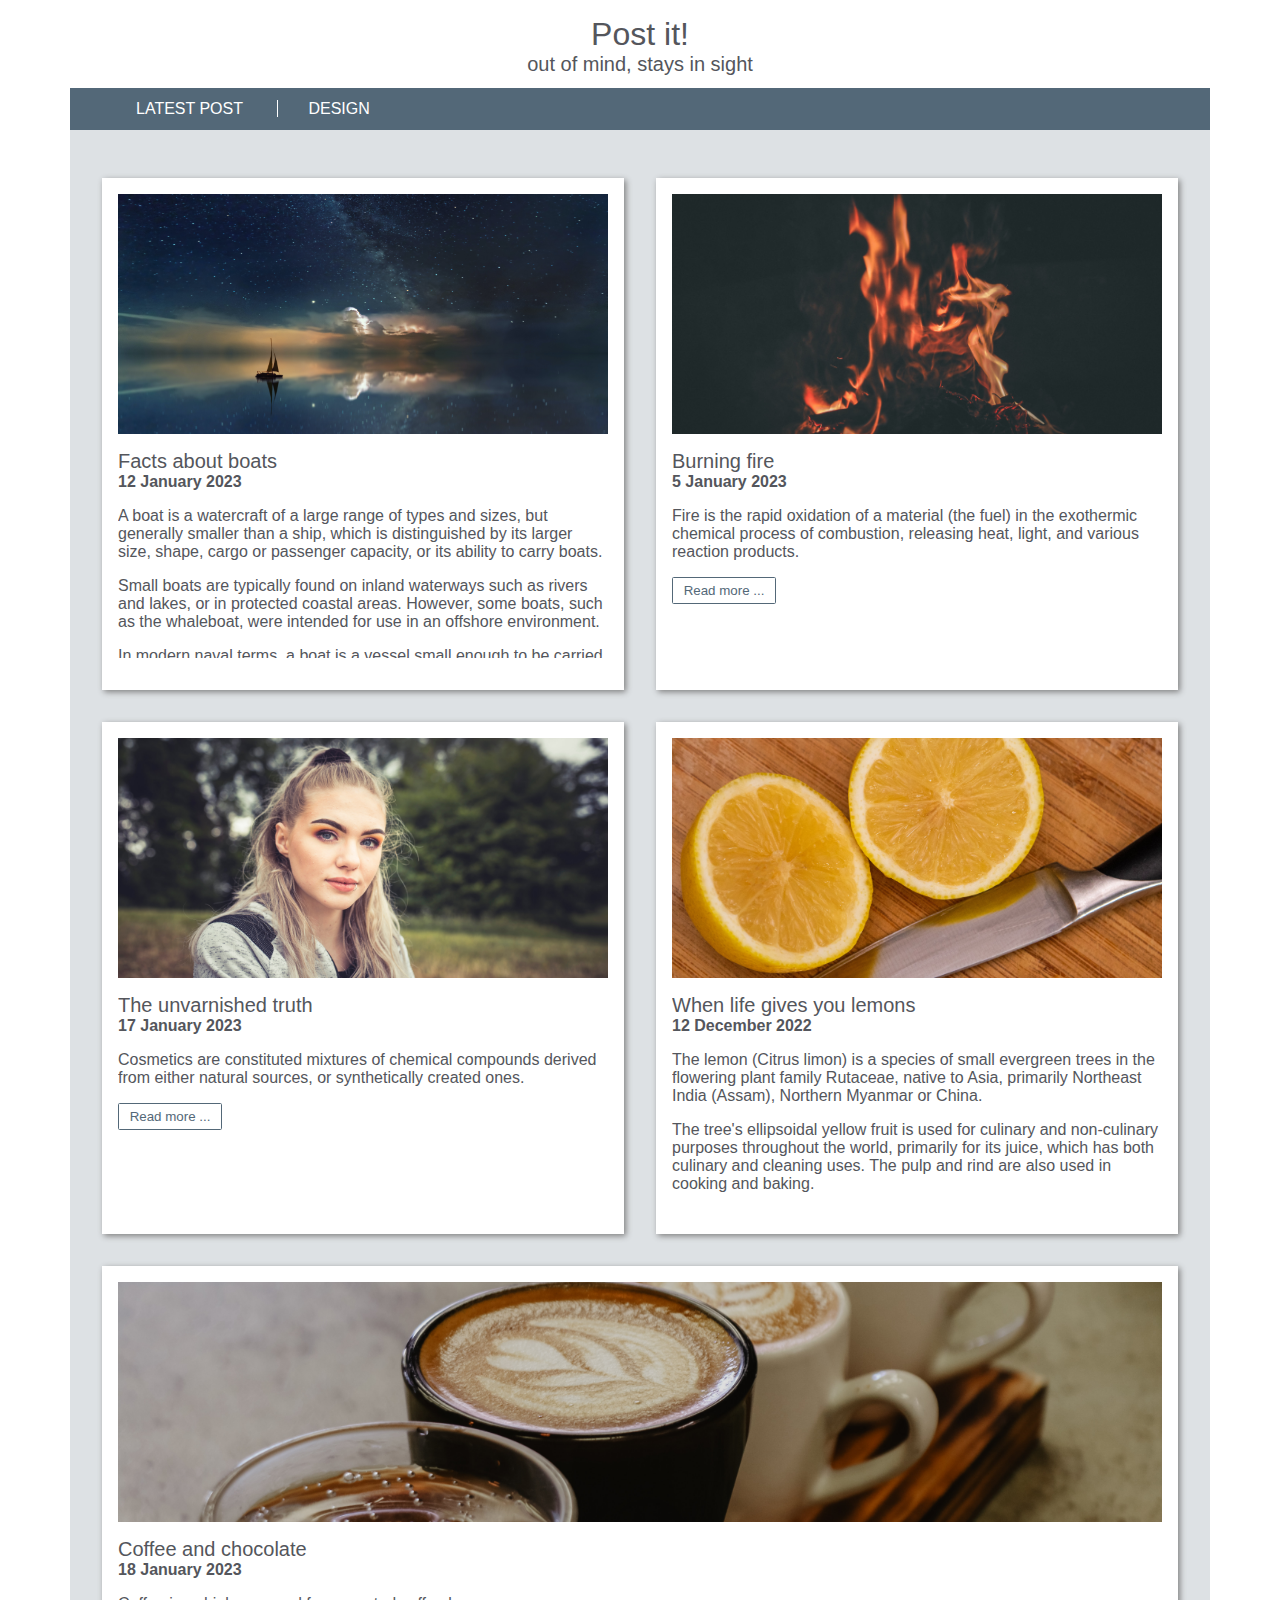
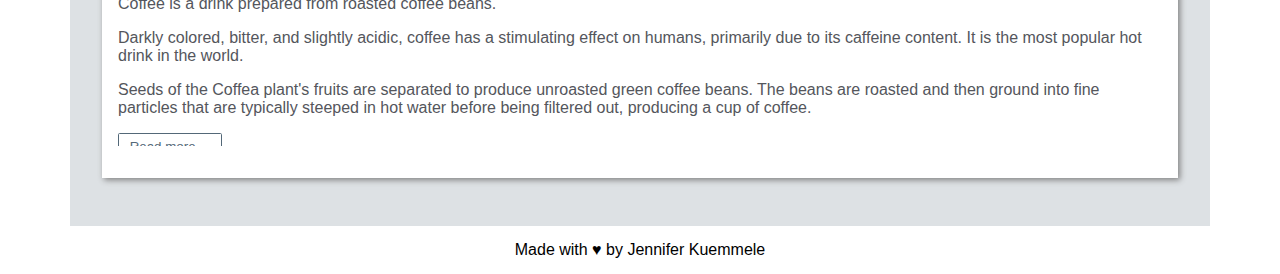
<file: index.html>
<!doctype html>
<html>
    <head>
        <meta charset="utf-8">
        <meta name="viewport" content="width=device-width, initial-scale=1">
        <link href="https://fonts.googleapis.com/css2?family=Sofia+Sans:wght@100&display=swap" rel="stylesheet">
        <link rel="stylesheet" href="style/index.css">
        <title>Post it!</title>
    </head>
    <body>
        <article>
            <header>
                <h1>Post it!</h1>
                <h2>out of mind, stays in sight</h2>
                <nav>
                    <a href="pages/detail.html" class="nav-link nav-hide">Latest Post</a>
                    <a href="pages/design.html" class="nav-link nav-hide">Design</a>
                </nav>
            </header>
            <main>
                <div class="card-container">
                    <div class="card">
                        <img src="img/example1.jpg" alt="boat">
                        <div class="card-text">
                            <h2>Facts about boats</h2>
                            <h4>12 January 2023</h4>
                            <p>A boat is a watercraft of a large range of types and sizes, but generally smaller than a ship, which is distinguished by its larger size, shape, cargo or passenger capacity, or its ability to carry boats.</p>
                            <p>Small boats are typically found on inland waterways such as rivers and lakes, or in protected coastal areas. However, some boats, such as the whaleboat, were intended for use in an offshore environment.</p>
                            <p>In modern naval terms, a boat is a vessel small enough to be carried aboard a ship.</p>
                            <button">Read more ...</button> 
                        </div>                 
                    </div>
                    <div class="card">
                        <img src="img/example2.jpg" alt="fire">
                        <div class="card-text">
                            <h2>Burning fire</h2>
                            <h4>5 January 2023</h3> 
                            <p>Fire is the rapid oxidation of a material (the fuel) in the exothermic chemical process of combustion, releasing heat, light, and various reaction products.</p>
                            <button>Read more ...</button> 
                        </div>
                    </div>
                    <div class="card">
                        <img src="img/example4.jpg" alt="makeup">
                        <div class="card-text">
                            <h2>The unvarnished truth</h2>
                            <h4>17 January 2023</h3> 
                            <p>Cosmetics are constituted mixtures of chemical compounds derived from either natural sources, or synthetically created ones.</p>
                            <button>Read more ...</button> 
                        </div>
                    </div>
                    <div class="card">
                        <img src="img/example3.jpg" alt="lemon">
                        <div class="card-text">
                            <h2>When life gives you lemons</h2>
                            <h4>12 December 2022</h4>
                            <p>The lemon (Citrus limon) is a species of small evergreen trees in the flowering plant family Rutaceae, native to Asia, primarily Northeast India (Assam), Northern Myanmar or China.</p>
                            <p>The tree's ellipsoidal yellow fruit is used for culinary and non-culinary purposes throughout the world, primarily for its juice, which has both culinary and cleaning uses. The pulp and rind are also used in cooking and baking.</p><p>The juice of the lemon is about 5% to 6% citric acid, with a pH of around 2.2, giving it a sour taste. The distinctive sour taste of lemon juice makes it a key ingredient in drinks and foods such as lemonade and lemon meringue pie.</p>
                            <button>Read more ...</button> 
                        </div>                 
                    </div>
                    <div class="card">
                        <img src="img/example6.jpg" alt="coffee">
                        <div class="card-text">
                            <h2>Coffee and chocolate</h2>
                            <h4>18 January 2023</h3> 
                            <p>Coffee is a drink prepared from roasted coffee beans.</p>
                            <p>Darkly colored, bitter, and slightly acidic, coffee has a stimulating effect on humans, primarily due to its caffeine content. It is the most popular hot drink in the world.</p>
                            <p>Seeds of the Coffea plant's fruits are separated to produce unroasted green coffee beans. The beans are roasted and then ground into fine particles that are typically steeped in hot water before being filtered out, producing a cup of coffee.</p>
                            <button>Read more ...</button> 
                        </div>
                    </div>
                </div>
            </main>
            <footer>
                Made with ♥ by Jennifer Kuemmele
            </footer>
        </article>
    </body>
</html>
</file>
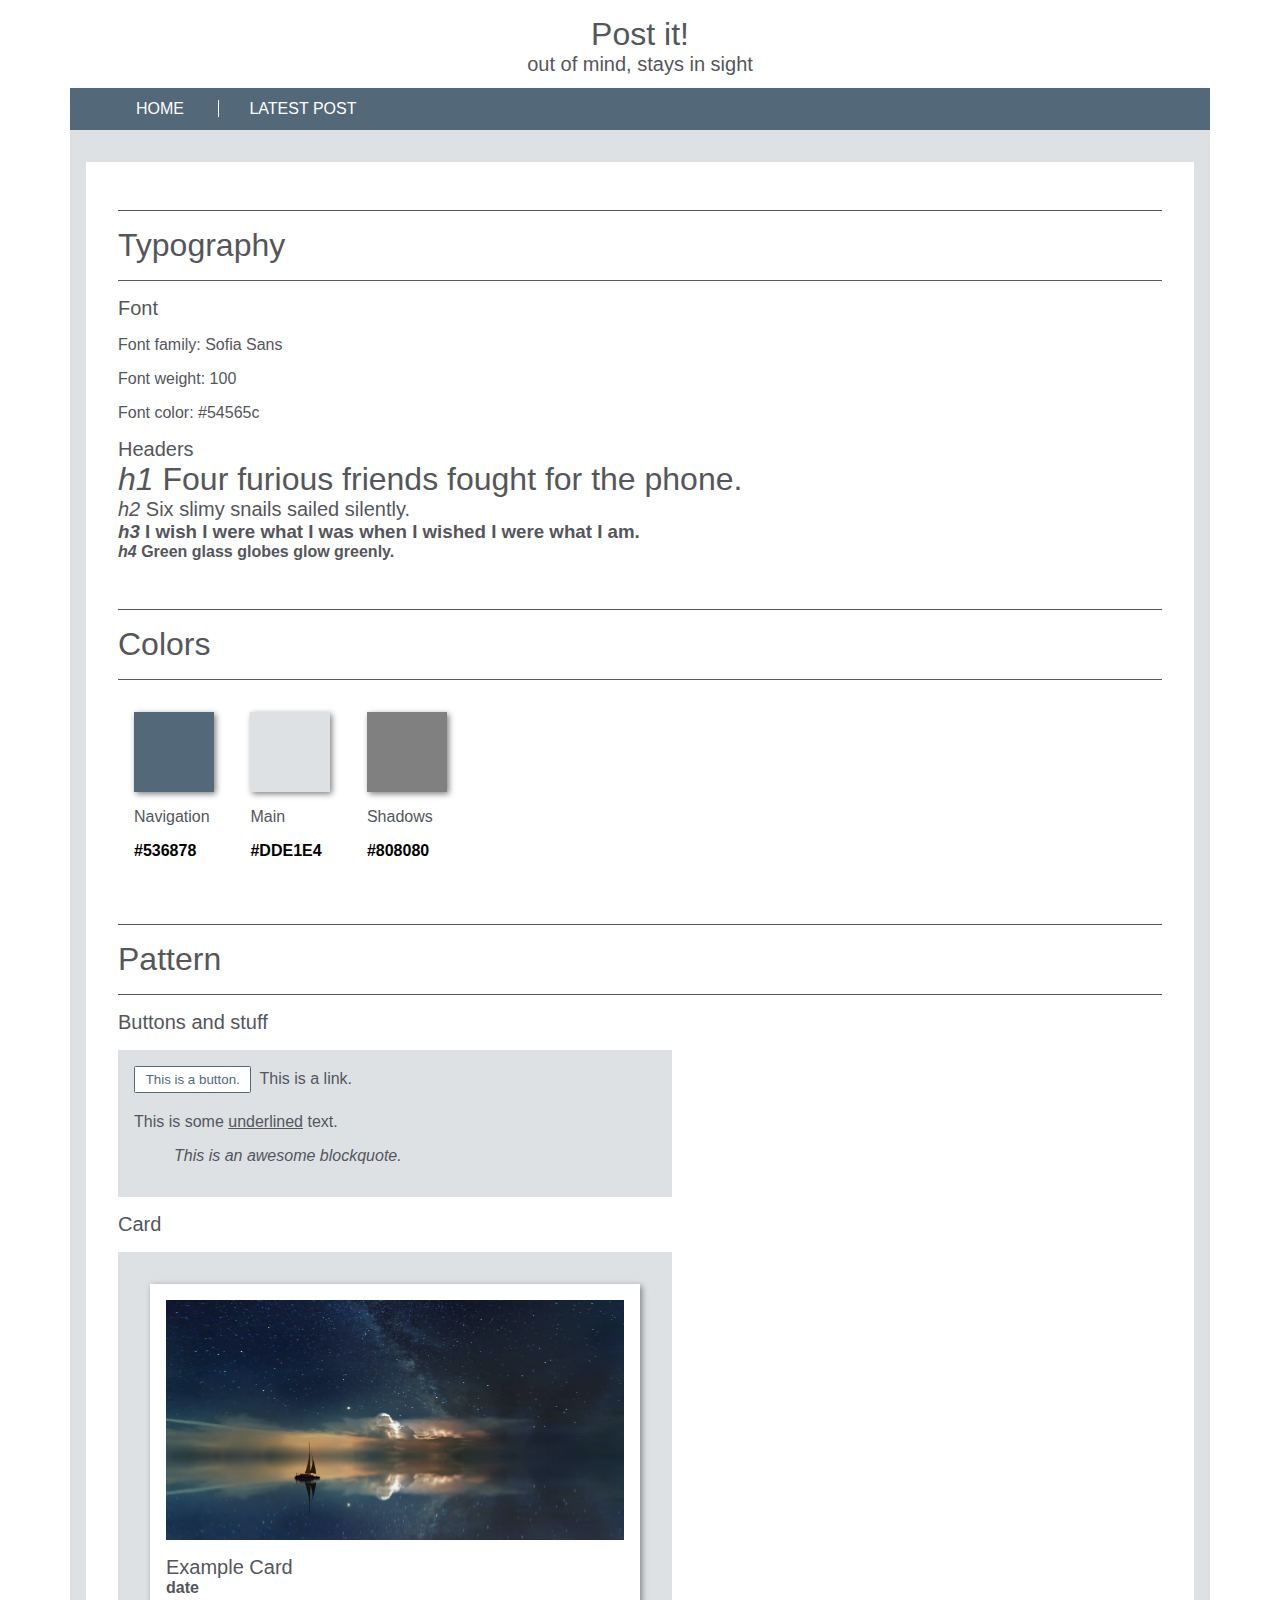
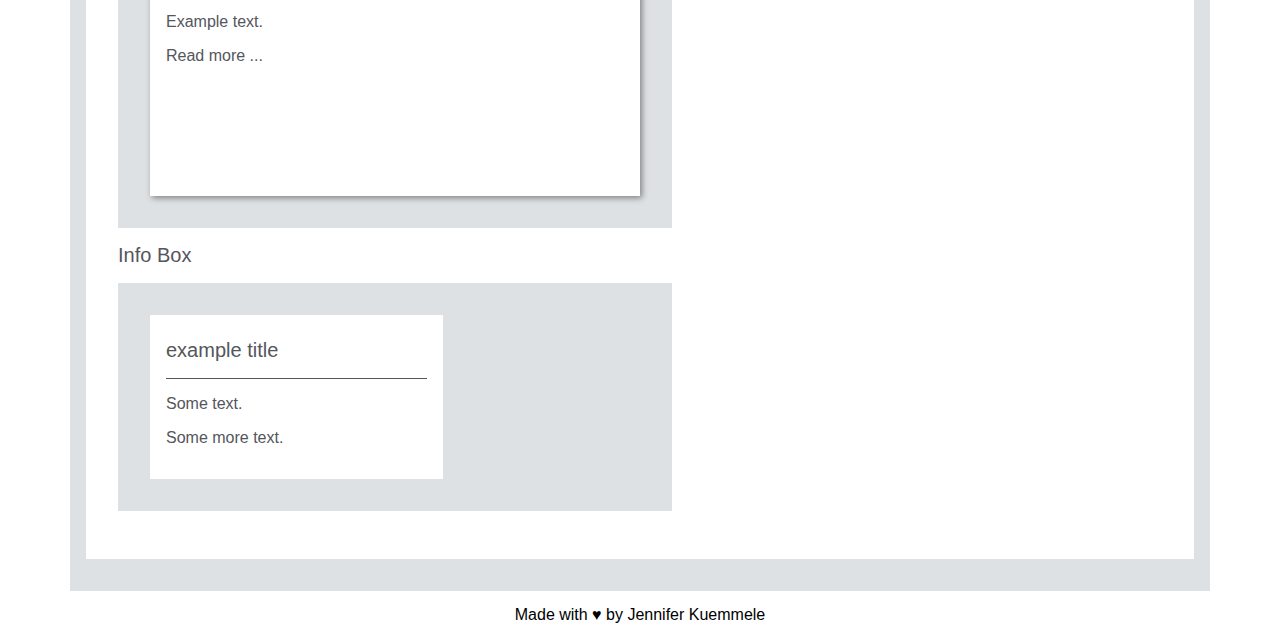
<file: pages/design.html>
<!DOCTYPE html>
<html>
    <head>
        <meta charset="utf-8">
        <meta name="viewport" content="width=device-width, initial-scale=1">
        <link href="https://fonts.googleapis.com/css2?family=Sofia+Sans:wght@100&display=swap" rel="stylesheet">
        <link rel="stylesheet" href="../style/index.css">
        <title>Design</title>
    </head>
    <body>
        <article>
            <header>
                <h1>Post it!</h1>
                <h2>out of mind, stays in sight</h2>
                <nav>
                    <a href="../index.html">Home</a>
                    <a href="./detail.html">Latest Post</a>
                </nav>
            </header>
            <main>
                <div class="design-container">
                    <div class="container">
                        <h1>Typography</h1>
                        <h2>Font</h2>
                        <p>Font family: Sofia Sans</p>
                        <p>Font weight: 100</p>
                        <p>Font color: #54565c</p>
                        <h2>Headers</h2>
                        <h1><em>h1 </em>Four furious friends fought for the phone.</h1>
                        <h2><em>h2 </em>Six slimy snails sailed silently.</h2>
                        <h3><em>h3 </em>I wish I were what I was when I wished I were what I am.</h3>
                        <h4><em>h4 </em>Green glass globes glow greenly.</h4>
                    </div>
                    <div class="container">
                        <h1>Colors</h1>
                        <figure>
                            <div class="color" id="nav-color" alt="nav color"></div>
                            <figcaption><p>Navigation</p><strong>#536878</strong></figcaption>
                        </figure>
                        <figure>
                            <div class="color" id="main-color" alt="background color"></div>
                            <figcaption><p>Main</p><strong>#DDE1E4</strong></figcaption>
                        </figure>
                        <figure>
                            <div class="color" id="shadow-color" alt="shadow color"></div>
                            <figcaption><p>Shadows</p><strong>#808080</strong></figcaption>
                        </figure>
                    </div>
                    <div class="container">
                        <h1>Pattern</h1>
                            <h2>Buttons and stuff</h2>
                            <div class="pattern">
                                <button>This is a button.</button>
                                <a href="#">This is a link.</a>
                                <p>This is some <u>underlined</u> text.</p>
                                <blockquote>This is an awesome blockquote.</blockquote>
                            </div>
                            <h2>Card</h2>
                            <div class="pattern">
                                <div class="card">
                                    <img src="../img/example1.jpg" alt="boat">
                                    <div class="card-text">
                                        <h2>Example Card</h2>
                                        <h4>date</h4>
                                        <p>Example text.</p>
                                        <a href="#">Read more ...</a> 
                                    </div>                 
                                </div>
                            </div>
                            <h2>Info Box</h2>
                            <div class="pattern">
                                <div class="side-box">
                                    <h2>example title</h2>
                                    <p>Some text.</p>
                                    <p>Some more text.</p>
                                </div>
                            </div>
                        </div>
                    </div>
                </div>
            </main>
            <footer>
                Made with ♥ by Jennifer Kuemmele
            </footer>
        </article>
    </body>
</html>
</file>
<file: style/index.css>
@import "home.css";
@import "detail.css";
@import "design.css";
@import "foundation.css";
@import "typography.css";

article {
    margin: 0 auto;
    max-width: 1140px;
    min-height: 100%;
    display: grid;
    grid-template-columns: 100%;
    grid-template-rows:  auto 1fr auto;
    grid-template-areas: "hd" "main" "ft";
    justify-content: center;
}

header {
    grid-area: hd;
    display: flex;
    justify-content: center;
    flex-direction: column;
    align-items: center;
    margin-top: 1rem;
}

nav {
    background-color: #536878;
    align-self: stretch;
    padding: 12px 36px;
    color: #fff;
    text-transform: uppercase;
    margin-top: 12px;
}

nav > a {
    padding: 0 30px;
    color: #fff;
}

nav > a + a {
    border-left: 1px solid #fff;
}

main {
    padding: 2rem 1rem;
    grid-area: main;
    background-color:#DDE1E4;
}

footer {
    grid-area: ft;
    text-align: center;
    height: 3rem;
    display: flex;
    justify-content: center;
    align-items: center;
}

.heart {
    margin: 0 0.5rem;
}

button {
    display:inline-block;
    padding:0.36em 0.8em;
    border:0.1em solid #536878;
    margin:0 0.3em 0.3em 0;
    border-radius:0.12em;
    color:#536878;
    text-align:center;
    background-color: #fff;
    cursor: pointer;
}

@media (max-width: 480px) {
    button {
        width: 100%;
        padding: 0.75rem;
        margin: 0.5rem auto;
    }
}

button:hover {
    opacity: 80%;
}
</file>
